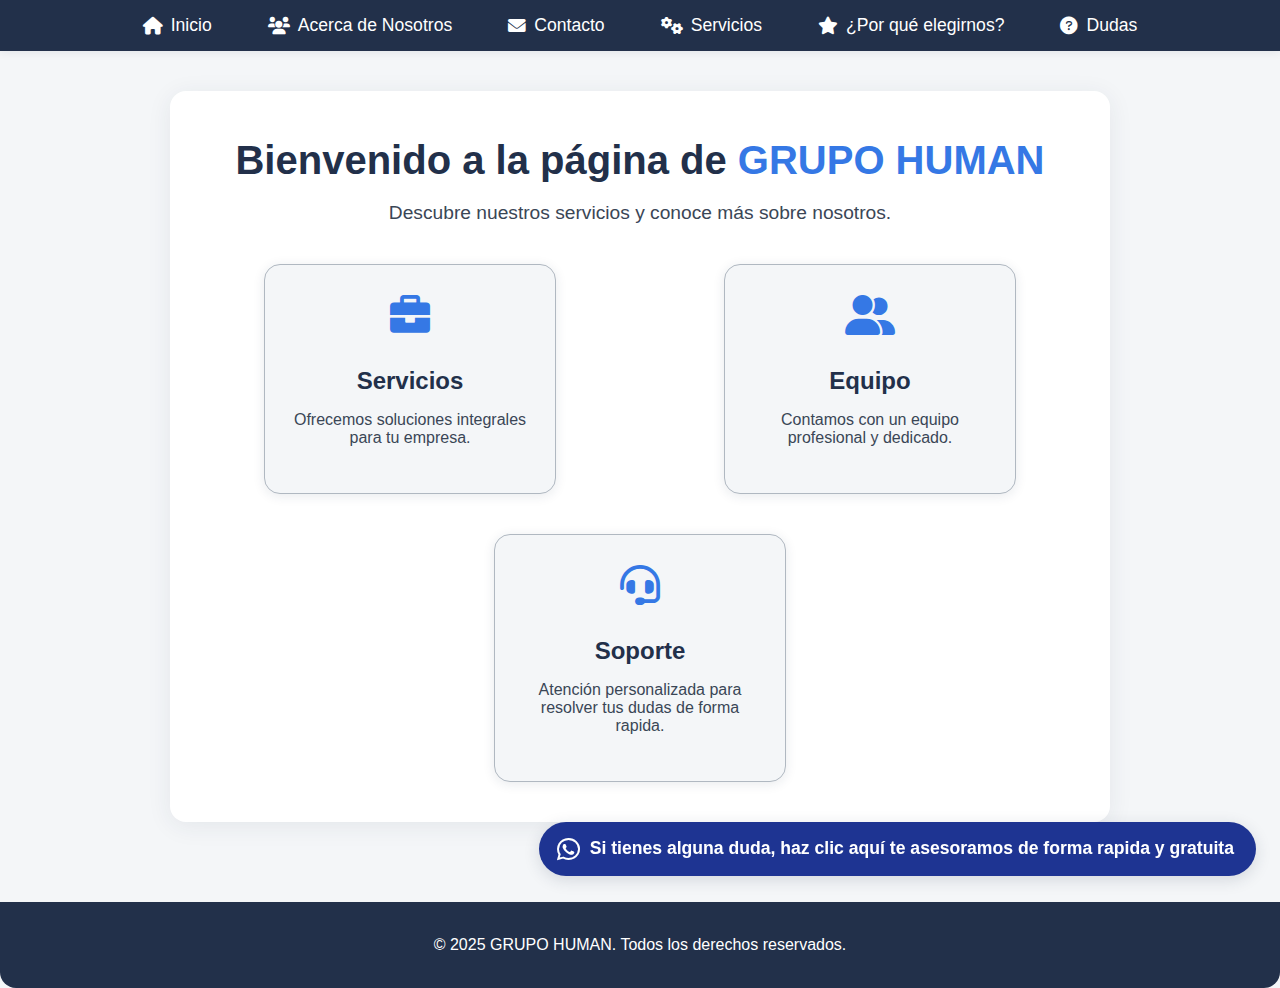
<file: index.html>
<!DOCTYPE html>
<html lang="es">
<head>
    <meta charset="UTF-8">
    <meta name="viewport" content="width=device-width, initial-scale=1.0">
    <meta http-equiv="X-UA-Compatible" content="ie=edge">
    <link rel="stylesheet" href="style.css">
    <link rel="stylesheet" href="https://cdnjs.cloudflare.com/ajax/libs/font-awesome/6.0.0-beta3/css/all.min.css">
    <title>Inicio</title>
    <style>
        footer {
            text-align: center;
            padding: 18px 0;
            background: #22304a;
            color: #fff;
            margin-top: 40px;
            border-radius: 0 0 16px 16px;
            width: 100%;
            position: relative;
            bottom: 0;
        }
        @media (max-width: 900px) {
            footer {
                font-size: 0.98em;
                padding: 14px 0;
                border-radius: 0 0 12px 12px;
            }
        }
        @media (max-width: 600px) {
            footer {
                font-size: 0.95em;
                padding: 10px 0;
                border-radius: 0 0 8px 8px;
            }
        }
        html, body {
            height: 100%;
        }
        body {
            min-height: 100vh;
            display: flex;
            flex-direction: column;
        }
        main {
            flex: 1 0 auto;
        }
        footer {
            flex-shrink: 0;
        }
    </style>
</head>
<body>
    <header>
        <nav>
            <ul>
                <li><a href="index.html"><i class="fas fa-home"></i> Inicio</a></li>
                <li><a href="Acerca.html"><i class="fas fa-users"></i> Acerca de Nosotros</a></li>
                <li><a href="contacto.html"><i class="fas fa-envelope"></i> Contacto</a></li>
                <li><a href="servicios.html"><i class="fas fa-cogs"></i> Servicios</a></li>
                <li><a href="elegirnos.html"><i class="fas fa-star"></i>¿Por qué elegirnos?</a></li>
                <li><a href="dudas.html"><i class="fas fa-question-circle"></i> Dudas</a></li>
            </ul>
        </nav>
    </header>
    <main>
        <section class="bienvenida">
            <h1>Bienvenido a la página de <span class="resaltado">GRUPO HUMAN</span></h1>
            <p>Descubre nuestros servicios y conoce más sobre nosotros.</p>
           
            </div>
        </section>
        <section class="cards">
            <div class="card">
                <i class="fas fa-briefcase"></i>
                <h2>Servicios</h2>
                <p>Ofrecemos soluciones integrales para tu empresa.</p>
            </div>
            <div class="card">
                <i class="fas fa-user-friends"></i>
                <h2>Equipo</h2>
                <p>Contamos con un equipo profesional y dedicado.</p>
            </div>
            <div class="card">
                <i class="fas fa-headset"></i>
                <h2>Soporte</h2>
                <p>Atención personalizada para resolver tus dudas de forma rapida.</p>
            </div>
        </section>
    </main>
    <footer>
        <p>&copy; 2025 GRUPO HUMAN. Todos los derechos reservados.</p>
    </footer>
    <!-- Botón flotante de WhatsApp -->
    <a href="https://wa.me/573167197604" class="whatsapp-float" target="_blank" title="Para más información, escríbenos por WhatsApp">
        <i class="fab fa-whatsapp"></i> Si tienes alguna duda, haz clic aquí te asesoramos de forma rapida y gratuita
    </a>
    <script>
        document.getElementById('infoBtn')?.addEventListener('click', function() {
            document.getElementById('mensajeEspecial').classList.toggle('oculto');
        });
    </script>
</body>
</html>
</file>
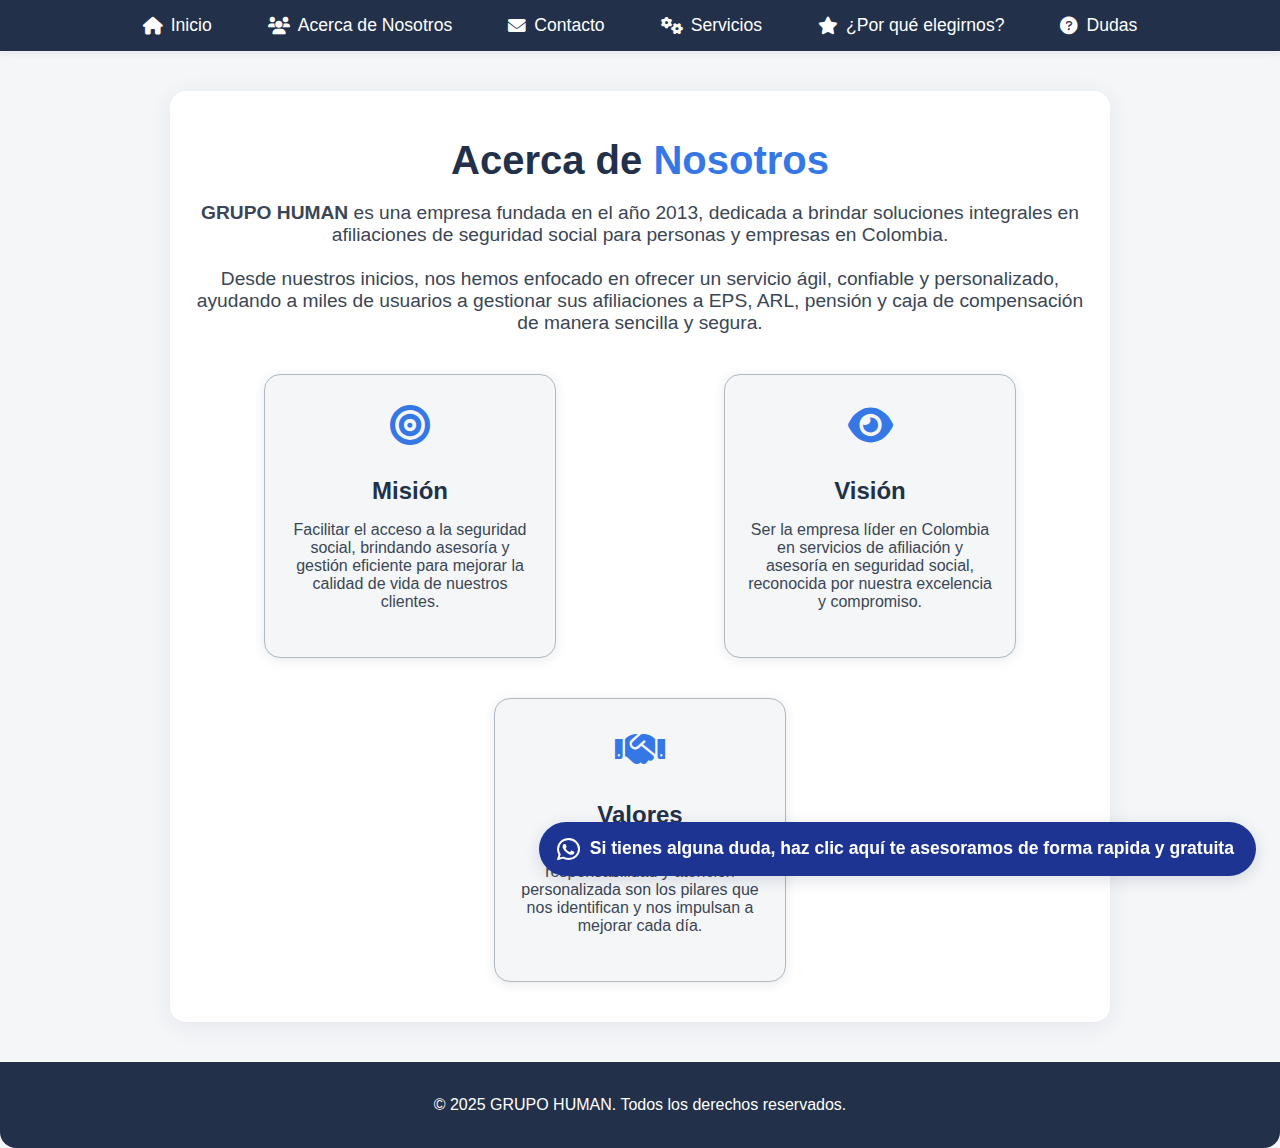
<file: Acerca.html>
<!DOCTYPE html>
<html lang="es">
<head>
    <meta charset="UTF-8">
    <meta name="viewport" content="width=device-width, initial-scale=1.0">
    <meta http-equiv="X-UA-Compatible" content="ie=edge">
    <link rel="stylesheet" href="style.css">
    <link rel="stylesheet" href="https://cdnjs.cloudflare.com/ajax/libs/font-awesome/6.0.0-beta3/css/all.min.css">
    <title>Acerca de Nosotros</title>
</head>
<body>
    <header>
  <nav>
            <ul>
                <li><a href="index.html"><i class="fas fa-home"></i> Inicio</a></li>
                <li><a href="Acerca.html"><i class="fas fa-users"></i> Acerca de Nosotros</a></li>
                <li><a href="contacto.html"><i class="fas fa-envelope"></i> Contacto</a></li>
                <li><a href="servicios.html"><i class="fas fa-cogs"></i> Servicios</a></li>
                <li><a href="elegirnos.html"><i class="fas fa-star"></i>¿Por qué elegirnos?</a></li>
                <li><a href="dudas.html"><i class="fas fa-question-circle"></i> Dudas</a></li>
            </ul>
        </nav>
    </header>
    <main>
        <section class="bienvenida">
            <h1>Acerca de <span class="resaltado">Nosotros</span></h1>
            <p>
                <b>GRUPO HUMAN</b> es una empresa fundada en el año 2013, dedicada a brindar soluciones integrales en afiliaciones de seguridad social para personas y empresas en Colombia.<br><br>
                Desde nuestros inicios, nos hemos enfocado en ofrecer un servicio ágil, confiable y personalizado, ayudando a miles de usuarios a gestionar sus afiliaciones a EPS, ARL, pensión y caja de compensación de manera sencilla y segura.
            </p>
        </section>
        <section class="cards" style="margin-top:30px;">
            <div class="card">
                <i class="fas fa-bullseye"></i>
                <h2>Misión</h2>
                <p>Facilitar el acceso a la seguridad social, brindando asesoría y gestión eficiente para mejorar la calidad de vida de nuestros clientes.</p>
            </div>
            <div class="card">
                <i class="fas fa-eye"></i>
                <h2>Visión</h2>
                <p>Ser la empresa líder en Colombia en servicios de afiliación y asesoría en seguridad social, reconocida por nuestra excelencia y compromiso.</p>
            </div>
            <div class="card">
                <i class="fas fa-handshake"></i>
                <h2>Valores</h2>
                <p>Compromiso, honestidad, responsabilidad y atención personalizada son los pilares que nos identifican y nos impulsan a mejorar cada día.</p>
            </div>
        </section>
    </main>
    <footer>
        <p>&copy; 2025 GRUPO HUMAN. Todos los derechos reservados.</p>
    </footer>
    <!-- Botón flotante de WhatsApp -->
    <a href="https://wa.me/573167197604" class="whatsapp-float" target="_blank" title="Para más información, escríbenos por WhatsApp">
        <i class="fab fa-whatsapp"></i> Si tienes alguna duda, haz clic aquí te asesoramos de forma rapida y gratuita
    </a>
    <script>
        document.getElementById('infoBtn')?.addEventListener('click', function() {
            document.getElementById('mensajeEspecial').classList.toggle('oculto');
        });
    </script>
</body>
</html>
</file>
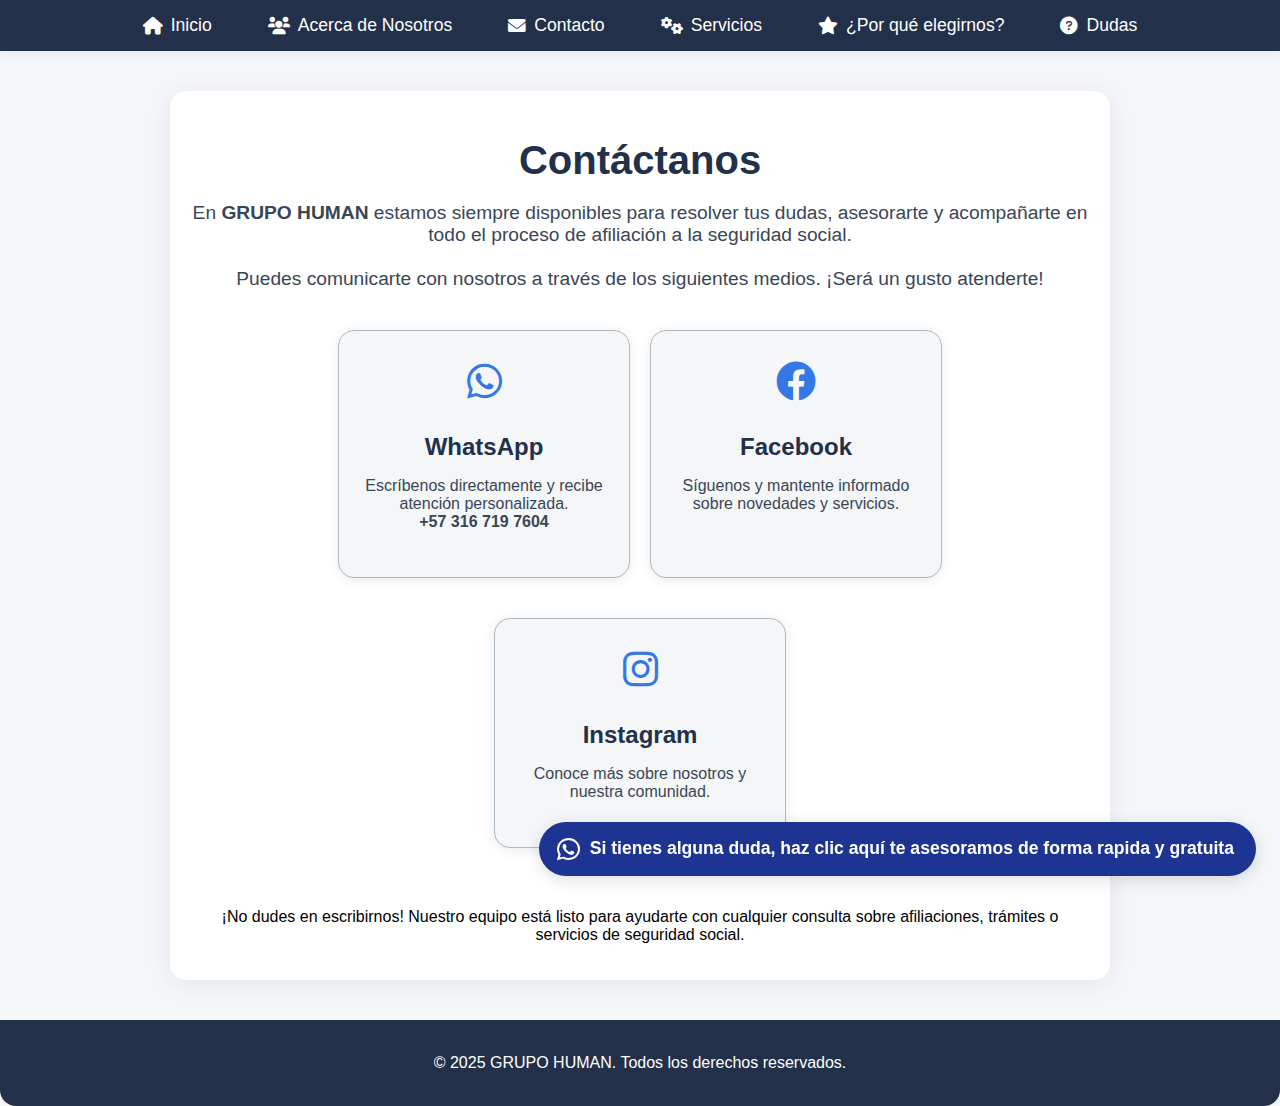
<file: contacto.html>
<!DOCTYPE html>
<html lang="es">
<head>
    <meta charset="UTF-8">
    <meta name="viewport" content="width=device-width, initial-scale=1.0">
    <meta http-equiv="X-UA-Compatible" content="ie=edge">
    <link rel="stylesheet" href="style.css">
    <link rel="stylesheet" href="https://cdnjs.cloudflare.com/ajax/libs/font-awesome/6.0.0-beta3/css/all.min.css">
    <title>Contacto</title>
</head>
<body>
    <header>
  <nav>
            <ul>
                <li><a href="index.html"><i class="fas fa-home"></i> Inicio</a></li>
                <li><a href="Acerca.html"><i class="fas fa-users"></i> Acerca de Nosotros</a></li>
                <li><a href="contacto.html"><i class="fas fa-envelope"></i> Contacto</a></li>
                <li><a href="servicios.html"><i class="fas fa-cogs"></i> Servicios</a></li>
                <li><a href="elegirnos.html"><i class="fas fa-star"></i>¿Por qué elegirnos?</a></li>
                <li><a href="dudas.html"><i class="fas fa-question-circle"></i> Dudas</a></li>
            </ul>
        </nav>
    </header>
    <main>
        <section class="bienvenida">
            <h1>Contáctanos</h1>
            <p>
                En <b>GRUPO HUMAN</b> estamos siempre disponibles para resolver tus dudas, asesorarte y acompañarte en todo el proceso de afiliación a la seguridad social.<br><br>
                Puedes comunicarte con nosotros a través de los siguientes medios. ¡Será un gusto atenderte!
            </p>
        </section>
        <section class="cards" style="justify-content:center;">
            <div class="card">
                <a href="https://wa.me/573167197604" target="_blank" style="color:inherit;text-decoration:none;">
                    <i class="fab fa-whatsapp"></i>
                    <h2>WhatsApp</h2>
                    <p>Escríbenos directamente y recibe atención personalizada.<br><b>+57 316 719 7604</b></p>
                </a>
            </div>
            <div class="card">
                <a href="https://facebook.com/" target="_blank" style="color:inherit;text-decoration:none;">
                    <i class="fab fa-facebook"></i>
                    <h2>Facebook</h2>
                    <p>Síguenos y mantente informado sobre novedades y servicios.</p>
                </a>
            </div>
            <div class="card">
                <a href="https://instagram.com/" target="_blank" style="color:inherit;text-decoration:none;">
                    <i class="fab fa-instagram"></i>
                    <h2>Instagram</h2>
                    <p>Conoce más sobre nosotros y nuestra comunidad.</p>
                </a>


        </section>
        <section style="text-align:center; margin-top:40px;">
            <p>¡No dudes en escribirnos! Nuestro equipo está listo para ayudarte con cualquier consulta sobre afiliaciones, trámites o servicios de seguridad social.</p>
        </section>
    </main>
    <footer>
        <p>&copy; 2025 GRUPO HUMAN. Todos los derechos reservados.</p>
    </footer>
    <!-- Botón flotante de WhatsApp -->
    <a href="https://wa.me/573167197604" class="whatsapp-float" target="_blank" title="Para más información, escríbenos por WhatsApp">
        <i class="fab fa-whatsapp"></i> Si tienes alguna duda, haz clic aquí te asesoramos de forma rapida y gratuita
    </a>
    <script>
        document.getElementById('infoBtn')?.addEventListener('click', function() {
            document.getElementById('mensajeEspecial').classList.toggle('oculto');
        });
    </script>
</body>
</html>
</file>
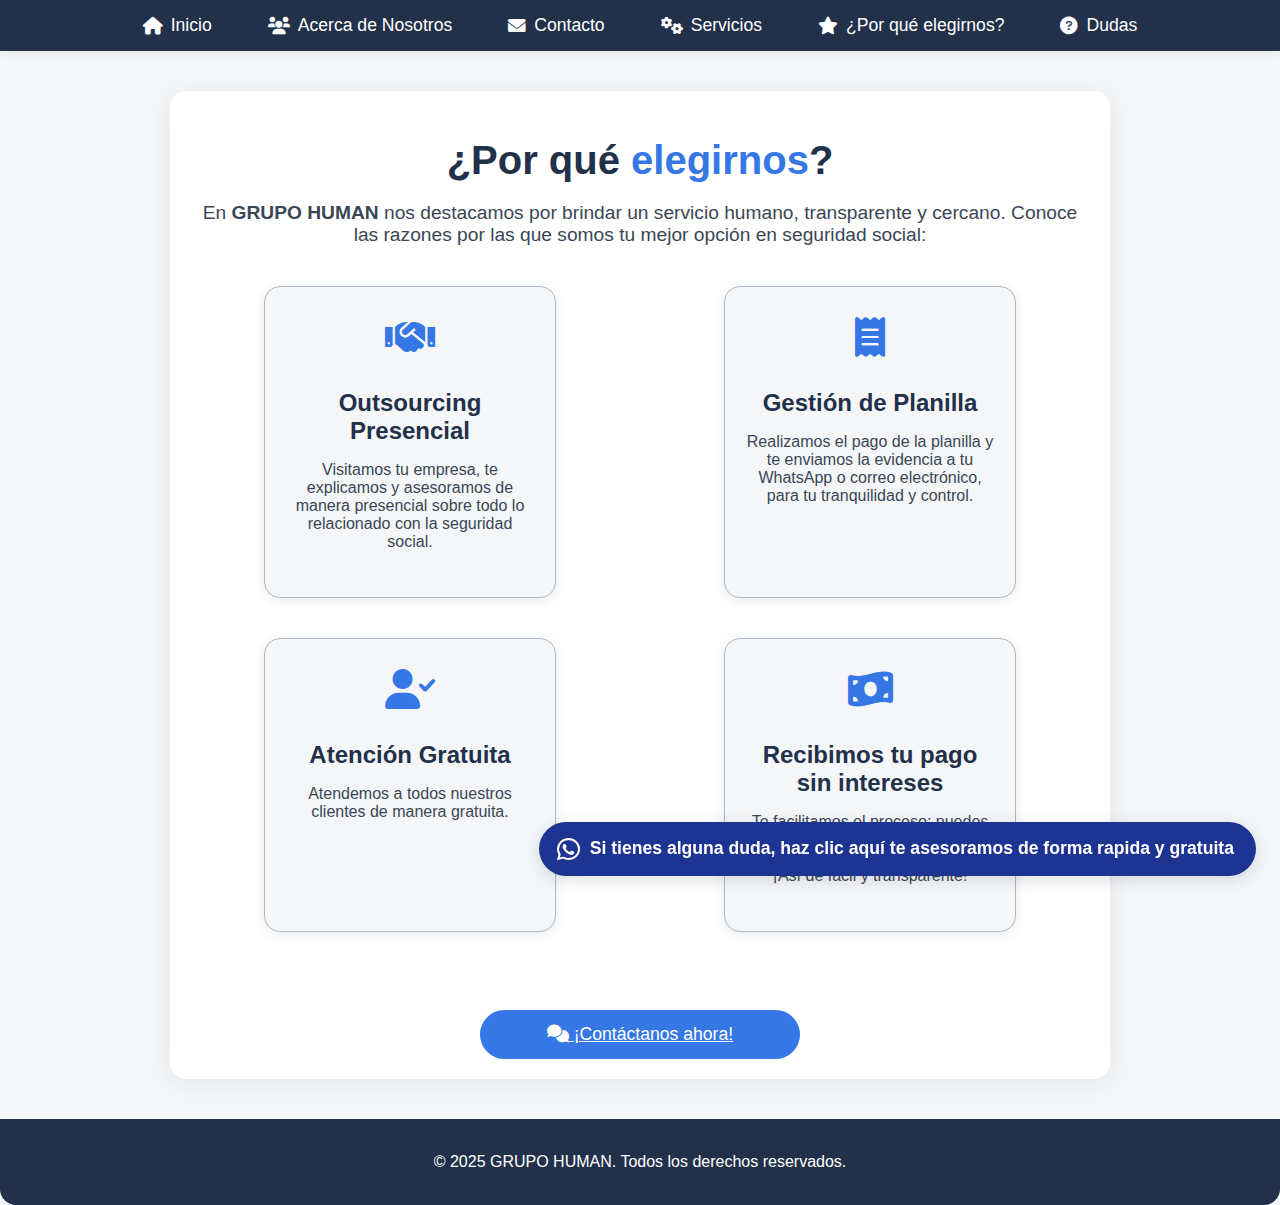
<file: elegirnos.html>
<!DOCTYPE html>
<html lang="es">
<head>
    <meta charset="UTF-8">
    <meta name="viewport" content="width=device-width, initial-scale=1.0">
    <title>¿Por qué elegirnos? | GRUPO HUMAN</title>
    <link rel="stylesheet" href="style.css">
    <link rel="stylesheet" href="https://cdnjs.cloudflare.com/ajax/libs/font-awesome/6.0.0-beta3/css/all.min.css">
</head>
<body>
    <header>
  <nav>
            <ul>
                <li><a href="index.html"><i class="fas fa-home"></i> Inicio</a></li>
                <li><a href="Acerca.html"><i class="fas fa-users"></i> Acerca de Nosotros</a></li>
                <li><a href="contacto.html"><i class="fas fa-envelope"></i> Contacto</a></li>
                <li><a href="servicios.html"><i class="fas fa-cogs"></i> Servicios</a></li>
                <li><a href="elegirnos.html"><i class="fas fa-star"></i>¿Por qué elegirnos?</a></li>
                <li><a href="dudas.html"><i class="fas fa-question-circle"></i> Dudas</a></li>
            </ul>
        </nav>
    </header>
    <main>
        <section class="bienvenida">
            <h1>¿Por qué <span class="resaltado">elegirnos</span>?</h1>
            <p>
                En <b>GRUPO HUMAN</b> nos destacamos por brindar un servicio humano, transparente y cercano. Conoce las razones por las que somos tu mejor opción en seguridad social:
            </p>
        </section>
        <section class="cards">
            <div class="card">
                <i class="fas fa-handshake"></i>
                <h2>Outsourcing Presencial</h2>
                <p>Visitamos tu empresa, te explicamos y asesoramos de manera presencial sobre todo lo relacionado con la seguridad social.</p>
            </div>
            <div class="card">
                <i class="fas fa-receipt"></i>
                <h2>Gestión de Planilla</h2>
                <p>Realizamos el pago de la planilla y te enviamos la evidencia a tu WhatsApp o correo electrónico, para tu tranquilidad y control.</p>
            </div>
            <div class="card">
                <i class="fas fa-user-check"></i>
                <h2>Atención Gratuita</h2>
                <p>Atendemos a todos nuestros clientes de manera gratuita.</p>
            </div>
            <div class="card">
                <i class="fas fa-money-bill-wave"></i>
                <h2>Recibimos tu pago sin intereses</h2>
                <p>Te facilitamos el proceso: puedes realizar tu pago con nosotros y no cobramos ningún interés adicional. ¡Así de fácil y transparente!</p>
            </div>

        </section>
        <section style="text-align:center; margin-top:40px;">
            <a href="contacto.html" class="consultar-btn" style="max-width:320px;display:inline-block;"><i class="fas fa-comments"></i> ¡Contáctanos ahora!</a>
        </section>
    </main>
    <footer>
        <p>&copy; 2025 GRUPO HUMAN. Todos los derechos reservados.</p>
    </footer>
    <!-- Botón flotante de WhatsApp -->
    <a href="https://wa.me/573167197604" class="whatsapp-float" target="_blank" title="Para más información, escríbenos por WhatsApp">
        <i class="fab fa-whatsapp"></i> Si tienes alguna duda, haz clic aquí te asesoramos de forma rapida y gratuita
    </a>
    <script>
        document.getElementById('infoBtn')?.addEventListener('click', function() {
            document.getElementById('mensajeEspecial').classList.toggle('oculto');
        });
    </script>
</body>
</html>
</file>
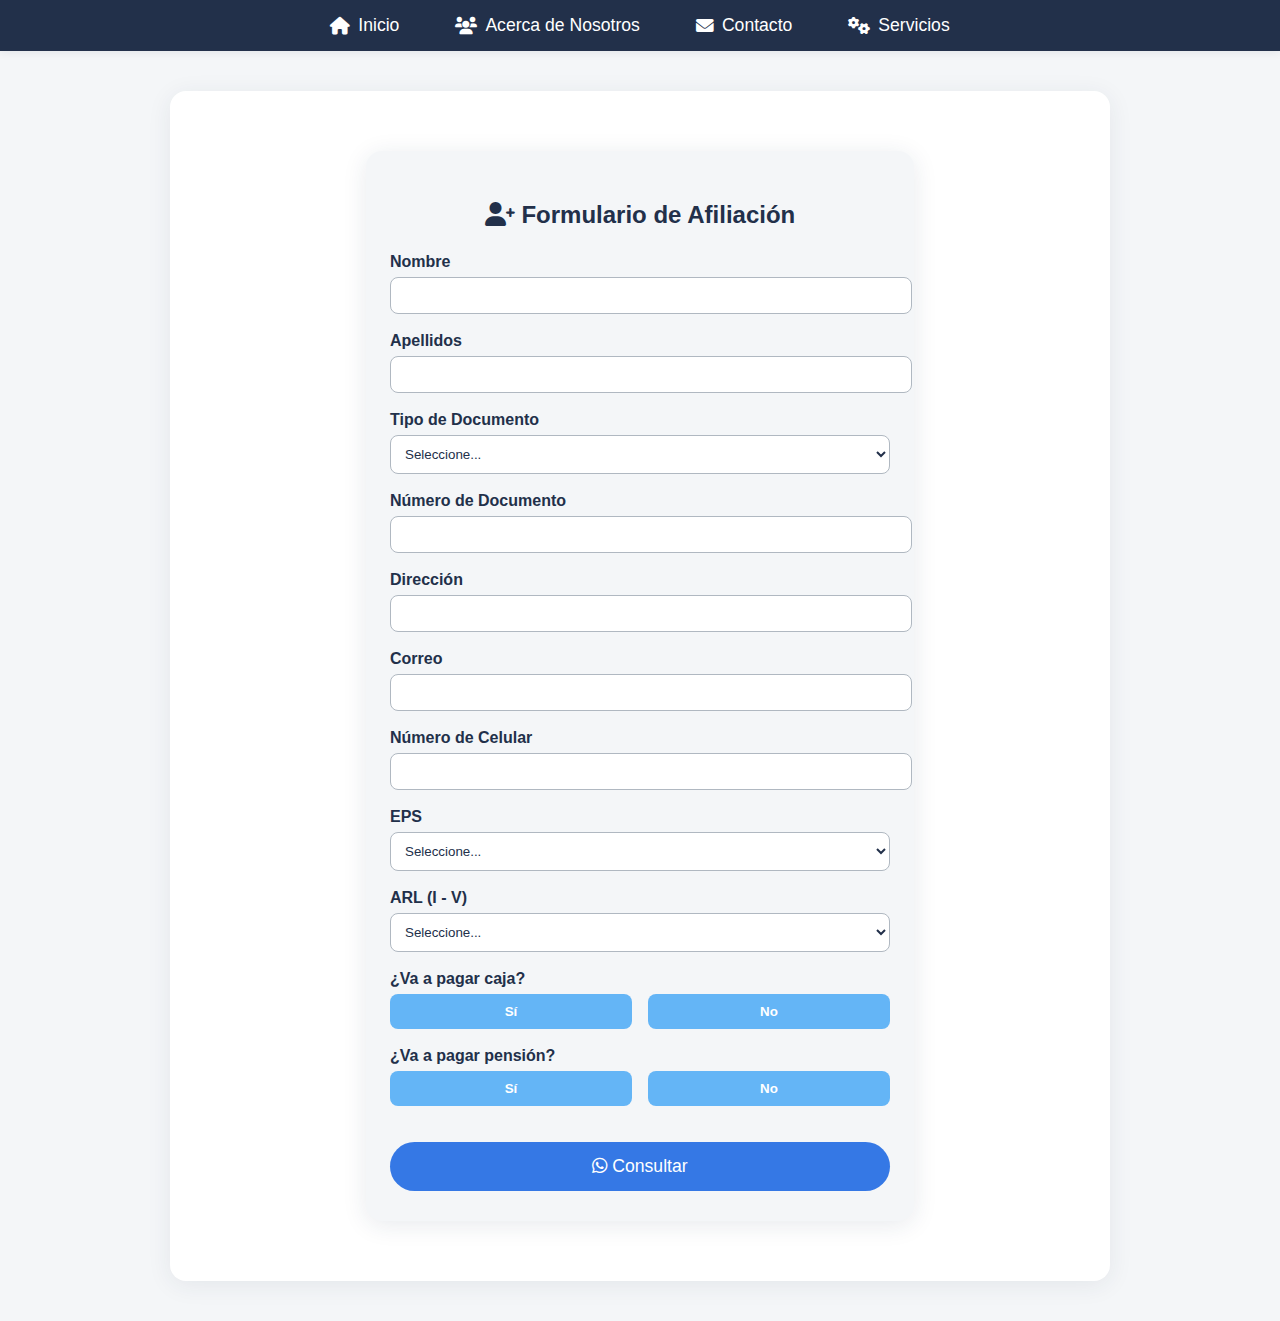
<file: formulario.html>
<!DOCTYPE html>
<html lang="es">
<head>
    <meta charset="UTF-8">
    <meta name="viewport" content="width=device-width, initial-scale=1.0">
    <title>Formulario de Afiliación</title>
    <link rel="stylesheet" href="style.css">
    <link rel="stylesheet" href="https://cdnjs.cloudflare.com/ajax/libs/font-awesome/6.0.0-beta3/css/all.min.css">
    
</head>
    <header>
        <nav>
            <ul>
                <li><a href="index.html"><i class="fas fa-home"></i> Inicio</a></li>
                <li><a href="Acerca.html"><i class="fas fa-users"></i> Acerca de Nosotros</a></li>
                <li><a href="contacto.html"><i class="fas fa-envelope"></i> Contacto</a></li>
                <li><a href="servicios.html"><i class="fas fa-cogs"></i> Servicios</a></li>
            </ul>
        </nav>
    </header>
<body>
    <main>
        <div class="form-container">
            <h2><i class="fas fa-user-plus"></i> Formulario de Afiliación</h2>
            <form id="afiliacionForm" autocomplete="off">
                <div class="form-group">
                    <label for="nombre">Nombre</label>
                    <input type="text" id="nombre" required>
                </div>
                <div class="form-group">
                    <label for="apellidos">Apellidos</label>
                    <input type="text" id="apellidos" required>
                </div>
                <div class="form-group">
                    <label for="tipoDocumento">Tipo de Documento</label>
                    <select id="tipoDocumento" required>
                        <option value="">Seleccione...</option>
                        <option value="CC">Cédula de Ciudadanía</option>
                        <option value="TI">Tarjeta de Identidad</option>
                        <option value="CE">Cédula de Extranjería</option>
                        <option value="PA">Pasaporte</option>
                    </select>
                </div>
                <div class="form-group">
                    <label for="numeroDocumento">Número de Documento</label>
                    <input type="text" id="numeroDocumento" required>
                </div>
                <div class="form-group">
                    <label for="direccion">Dirección</label>
                    <input type="text" id="direccion" required>
                </div>
                <div class="form-group">
                    <label for="correo">Correo</label>
                    <input type="email" id="correo" required>
                </div>
                <div class="form-group">
                    <label for="celular">Número de Celular</label>
                    <input type="tel" id="celular" required>
                </div>
                <div class="form-group">
                    <label for="eps">EPS</label>
                    <select id="eps" required>
                        <option value="">Seleccione...</option>
                        <option value="SURA">SURA</option>
                        <option value="Sanitas">Sanitas</option>
                        <option value="Nueva EPS">Nueva EPS</option>
                        <option value="Salud Total">Salud Total</option>
                        <option value="Compensar">Compensar</option>
                        <option value="Coomeva">Coomeva</option>
                        <option value="Famisanar">Famisanar</option>
                        <option value="Cafesalud">Cafesalud</option>
                        <option value="Aliansalud">Aliansalud</option>
                        <option value="SOS">SOS</option>
                        <option value="Emssanar">Emssanar</option>
                        <option value="Mutual Ser">Mutual Ser</option>
                        <option value="Saludvida">Saludvida</option>
                        <option value="Medimás">Medimás</option>
                        <option value="Ecoopsos">Ecoopsos</option>
                        <option value="Cruz Blanca">Cruz Blanca</option>
                        <option value="Capital Salud">Capital Salud</option>
                        <option value="Ambuq">Ambuq</option>
                        <option value="Comfachocó">Comfachocó</option>
                        <option value="Comfaoriente">Comfaoriente</option>
                        <option value="Comfamiliar Huila">Comfamiliar Huila</option>
                        <option value="Comfamiliar Cartagena">Comfamiliar Cartagena</option>
                        <option value="Otra">Otra</option>
                    </select>
                </div>
                <div class="form-group">
                    <label for="arl">ARL (I - V)</label>
                    <select id="arl" required>
                        <option value="">Seleccione...</option>
                        <option value="I">I</option>
                        <option value="II">II</option>
                        <option value="III">III</option>
                        <option value="IV">IV</option>
                        <option value="V">V</option>
                    </select>
                </div>
                <div class="form-group">
                    <label>¿Va a pagar caja?</label>
                    <div class="toggle-group" id="pagarCajaGroup">
                        <button type="button" class="toggle-btn" data-value="Sí">Sí</button>
                        <button type="button" class="toggle-btn" data-value="No">No</button>
                    </div>
                </div>
                <div class="form-group">
                    <label>¿Va a pagar pensión?</label>
                    <div class="toggle-group" id="pagarPensionGroup">
                        <button type="button" class="toggle-btn" data-value="Sí">Sí</button>
                        <button type="button" class="toggle-btn" data-value="No">No</button>
                    </div>
                </div>
                <button type="submit" class="consultar-btn"><i class="fab fa-whatsapp"></i> Consultar</button>
            </form>
        </div>
    </main>
    <script>
        // Botones toggle para caja y pensión
        function setupToggle(groupId) {
            const group = document.getElementById(groupId);
            let value = "";
            group.querySelectorAll('.toggle-btn').forEach(btn => {
                btn.addEventListener('click', function() {
                    group.querySelectorAll('.toggle-btn').forEach(b => b.classList.remove('active'));
                    btn.classList.add('active');
                    value = btn.getAttribute('data-value');
                    group.setAttribute('data-selected', value);
                });
            });
        }
        setupToggle('pagarCajaGroup');
        setupToggle('pagarPensionGroup');

        document.getElementById('afiliacionForm').addEventListener('submit', function(e) {
            e.preventDefault();

            // Obtener valores
            const nombre = document.getElementById('nombre').value;
            const apellidos = document.getElementById('apellidos').value;
            const tipoDocumento = document.getElementById('tipoDocumento').value;
            const numeroDocumento = document.getElementById('numeroDocumento').value;
            const direccion = document.getElementById('direccion').value;
            const correo = document.getElementById('correo').value;
            const celular = document.getElementById('celular').value;
            const eps = document.getElementById('eps').value;
            const arl = document.getElementById('arl').value;
            const pagarCaja = document.getElementById('pagarCajaGroup').getAttribute('data-selected') || '';
            const pagarPension = document.getElementById('pagarPensionGroup').getAttribute('data-selected') || '';

            // Mensaje para WhatsApp
            let mensaje = `Quiero consultar una afiliación con estos datos:%0A`;
            mensaje += `Nombre: ${nombre}%0A`;
            mensaje += `Apellidos: ${apellidos}%0A`;
            mensaje += `Tipo de Documento: ${tipoDocumento}%0A`;
            mensaje += `Número de Documento: ${numeroDocumento}%0A`;
            mensaje += `Dirección: ${direccion}%0A`;
            mensaje += `Correo: ${correo}%0A`;
            mensaje += `Celular: ${celular}%0A`;
            mensaje += `EPS: ${eps}%0A`;
            mensaje += `ARL: ${arl}%0A`;
            mensaje += `¿Va a pagar caja?: ${pagarCaja}%0A`;
            mensaje += `¿Va a pagar pensión?: ${pagarPension}`;

            // Abrir WhatsApp
            window.open(`https://wa.me/573167197604?text=${mensaje}`, '_blank');
        });
    </script>
</body>
</html>
</file>
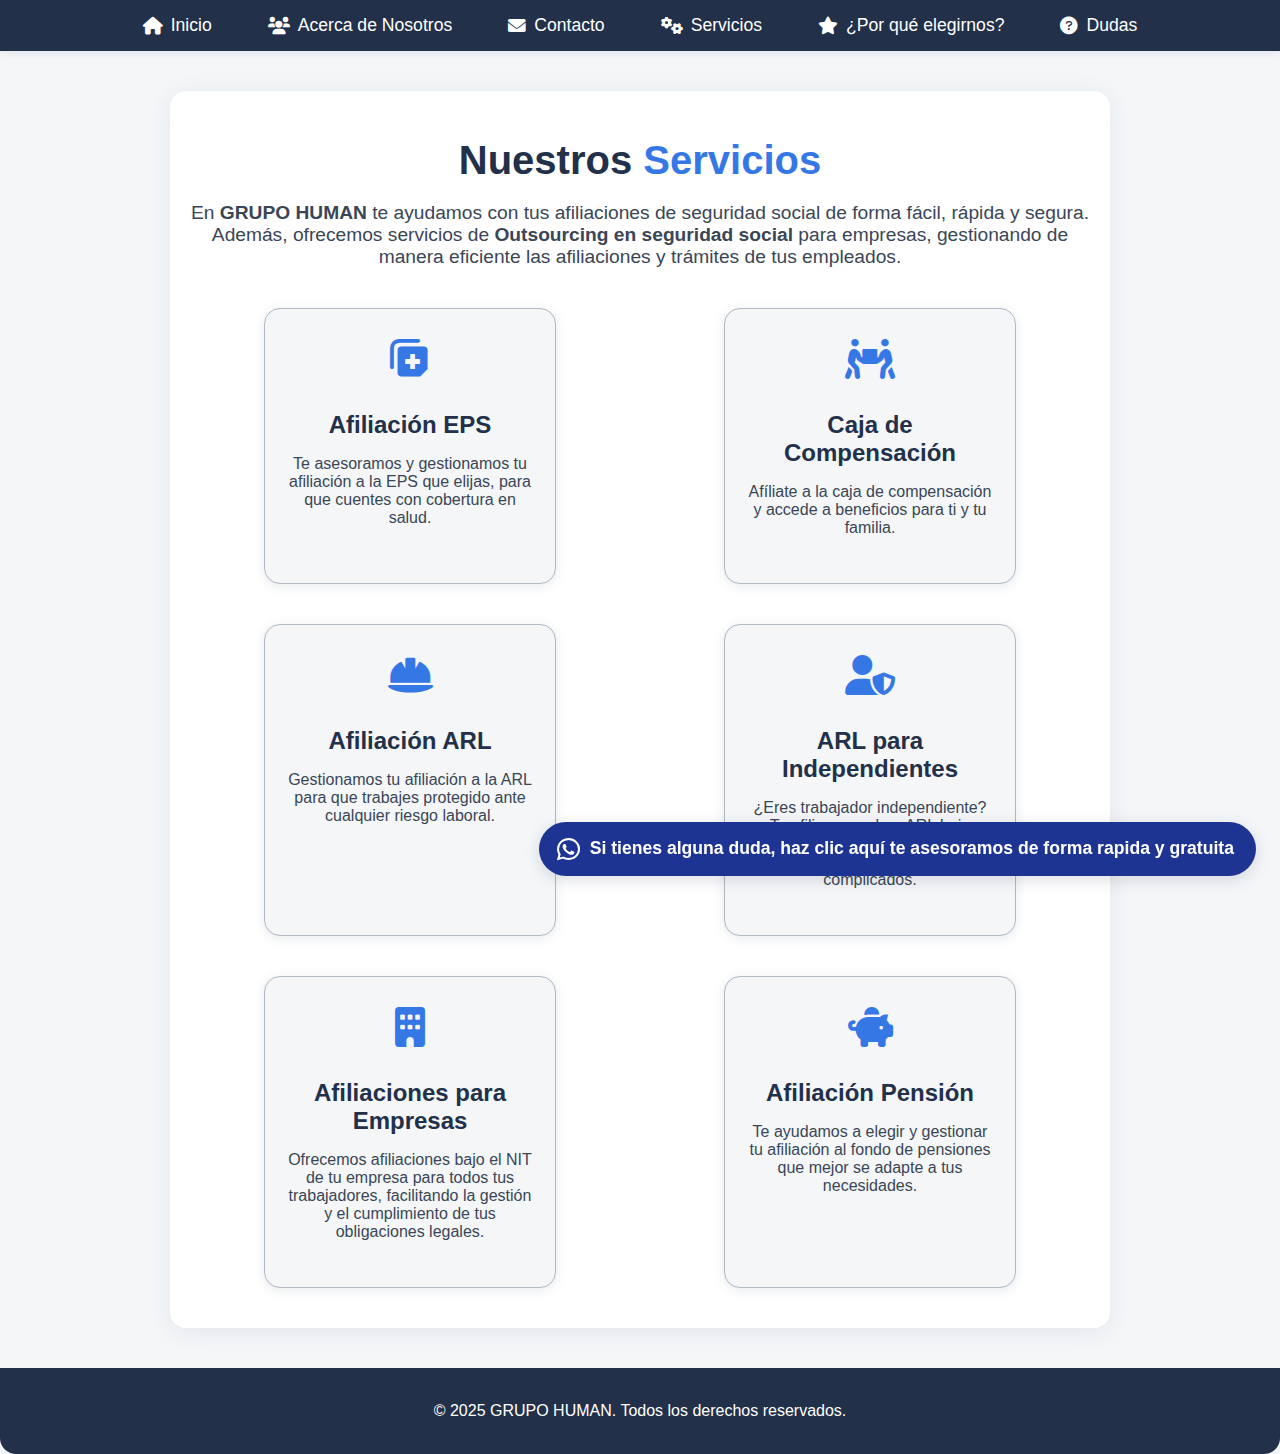
<file: servicios.html>
<!DOCTYPE html>
<html lang="es">
<head>
    <meta charset="UTF-8">
    <meta name="viewport" content="width=device-width, initial-scale=1.0">
    <meta http-equiv="X-UA-Compatible" content="ie=edge">
    <link rel="stylesheet" href="style.css">
    <link rel="stylesheet" href="https://cdnjs.cloudflare.com/ajax/libs/font-awesome/6.0.0-beta3/css/all.min.css">
    <title>Nuestros servicios</title>
</head>
<body>
    <header>
  <nav>
            <ul>
                <li><a href="index.html"><i class="fas fa-home"></i> Inicio</a></li>
                <li><a href="Acerca.html"><i class="fas fa-users"></i> Acerca de Nosotros</a></li>
                <li><a href="contacto.html"><i class="fas fa-envelope"></i> Contacto</a></li>
                <li><a href="servicios.html"><i class="fas fa-cogs"></i> Servicios</a></li>
                <li><a href="elegirnos.html"><i class="fas fa-star"></i>¿Por qué elegirnos?</a></li>
                <li><a href="dudas.html"><i class="fas fa-question-circle"></i> Dudas</a></li>
            </ul>
        </nav>
    </header>
    <main>
        <section class="bienvenida">
            <h1>Nuestros <span class="resaltado">Servicios</span></h1>
            <p>
                En <b>GRUPO HUMAN</b> te ayudamos con tus afiliaciones de seguridad social de forma fácil, rápida y segura.<br>
                Además, ofrecemos servicios de <b>Outsourcing en seguridad social</b> para empresas, gestionando de manera eficiente las afiliaciones y trámites de tus empleados.
            </p>
        </section>
             <section class="cards">
            <div class="card">
                <i class="fas fa-notes-medical"></i>
                <h2>Afiliación EPS</h2>
                <p>Te asesoramos y gestionamos tu afiliación a la EPS que elijas, para que cuentes con cobertura en salud.</p>
            </div>
            <div class="card">
                <i class="fas fa-people-carry"></i>
                <h2>Caja de Compensación</h2>
                <p>Afíliate a la caja de compensación y accede a beneficios para ti y tu familia.</p>
            </div>
            <div class="card">
                <i class="fas fa-hard-hat"></i>
                <h2>Afiliación ARL</h2>
                <p>Gestionamos tu afiliación a la ARL para que trabajes protegido ante cualquier riesgo laboral.</p>
            </div>
            <div class="card">
                <i class="fas fa-user-shield"></i>
                <h2>ARL para Independientes</h2>
                <p>¿Eres trabajador independiente? Te afiliamos solo a ARL bajo nuestro NIT por el tiempo que necesites, sin trámites complicados.</p>
            </div>
            <div class="card">
                <i class="fas fa-building"></i>
                <h2>Afiliaciones para Empresas</h2>
                <p>Ofrecemos afiliaciones bajo el NIT de tu empresa para todos tus trabajadores, facilitando la gestión y el cumplimiento de tus obligaciones legales.</p>
            </div>
            <div class="card">
                <i class="fas fa-piggy-bank"></i>
                <h2>Afiliación Pensión</h2>
                <p>Te ayudamos a elegir y gestionar tu afiliación al fondo de pensiones que mejor se adapte a tus necesidades.</p>
            </div>
        </section>
    </main>
       <footer>
        <p>&copy; 2025 GRUPO HUMAN. Todos los derechos reservados.</p>
    </footer>
    <!-- Botón flotante de WhatsApp -->
    <a href="https://wa.me/573167197604" class="whatsapp-float" target="_blank" title="Para más información, escríbenos por WhatsApp">
        <i class="fab fa-whatsapp"></i> Si tienes alguna duda, haz clic aquí te asesoramos de forma rapida y gratuita
    </a>
    <script>
        document.getElementById('infoBtn')?.addEventListener('click', function() {
            document.getElementById('mensajeEspecial').classList.toggle('oculto');
        });
    </script>
</body>
</html>
</file>
<file: style.css>
body {
    background: #f4f6f8;
    font-family: 'Segoe UI', Arial, sans-serif;
    margin: 0;
    padding: 0;
    min-height: 100vh;
}
header {
    background: #22304a;
    padding: 0;
    box-shadow: 0 2px 8px rgba(34,48,74,0.08);
}
nav ul {
    list-style: none;
    margin: 0;
    padding: 0;
    display: flex;
    justify-content: center;
}
nav ul li {
    margin: 0 18px;
}
nav ul li a {
    color: #fff;
    text-decoration: none;
    font-size: 1.1em;
    padding: 15px 10px;
    display: flex;
    align-items: center;
    transition: color 0.3s;
}
nav ul li a:hover {
    color: #3578e5;
}
nav ul li a i {
    margin-right: 8px;
}
 .whatsapp-float {
            position: fixed;
            right: 24px;
            bottom: 24px;
            background: #1e3492;
            color: #fff;
            font-weight: bold;
            padding: 14px 22px 14px 18px;
            border-radius: 30px;
            box-shadow: 0 4px 16px rgba(34,48,74,0.15);
            font-size: 1.1em;
            display: flex;
            align-items: center;
            gap: 10px;
            z-index: 1000;
            text-decoration: none;
            transition: background 0.2s, box-shadow 0.2s;
        }
        .whatsapp-float:hover {
            background: #128c7e;
            box-shadow: 0 6px 24px rgba(34,48,74,0.22);
            color: #fff;
        }
        .whatsapp-float i {
            font-size: 1.5em;
        }
        @media (max-width: 600px) {
            .whatsapp-float {
                font-size: 1em;
                padding: 12px 14px 12px 14px;
                right: 10px;
                bottom: 10px;
            }
            .whatsapp-float i {
                font-size: 1.2em;
            }
        }

.nav-container {
    display: flex;
    justify-content: space-between;
    align-items: center;
    padding: 10px 16px;
    position: relative;
}


.menu-toggle {
    display: none;
    font-size: 1.8em;
    background: none;
    border: none;
    color: #fff;
    cursor: pointer;
}

@media (max-width: 768px) {
    .menu-toggle {
        display: block;
    }

    #navMenu {
        flex-direction: column;
        background: #1a237e;
        width: 100%;
        position: absolute;
        top: 60px;
        left: 0;
        display: none;
    }

    #navMenu.active {
        display: flex;
    }

    nav ul li {
        margin: 10px 0;
    }
}

main {
    max-width: 900px;
    margin: 40px auto;
    padding: 20px;
    background: #fff;
    border-radius: 16px;
    box-shadow: 0 4px 24px rgba(34,48,74,0.08);
}
.bienvenida {
    text-align: center;
    margin-bottom: 40px;
}
h1 {
    color: #22304a;
    font-size: 2.5em;
    margin-bottom: 10px;
}
.resaltado {
    color: #3578e5;
    font-weight: bold;
}
.bienvenida p {
    color: #3a4656;
    font-size: 1.2em;
}
#infoBtn {
    background: #3578e5;
    color: #fff;
    border: none;
    padding: 12px 28px;
    border-radius: 25px;
    font-size: 1em;
    cursor: pointer;
    margin-top: 20px;
    transition: background 0.3s;
}
#infoBtn:hover {
    background: #22304a;
}
#mensajeEspecial {
    margin-top: 20px;
    background: #64b5f6;
    color: #1a237e;
    padding: 15px;
    border-radius: 10px;
    display: none;
    font-size: 1.1em;
}
#mensajeEspecial:not(.oculto) {
    display: block;
}
.oculto {
    display: none;
}
.cards {
    display: flex;
    justify-content: space-around;
    gap: 20px;
    flex-wrap: wrap;
}
.card {
    background: #f4f6f8;
    border-radius: 16px;
    padding: 30px 20px;
    width: 250px;
    text-align: center;
    box-shadow: 0 2px 12px rgba(34,48,74,0.10);
    transition: transform 0.2s, box-shadow 0.2s, background 0.2s;
    border: 1.5px solid #b0b8c1;
    margin-bottom: 20px;
}
.card:hover {
    transform: translateY(-8px) scale(1.03);
    box-shadow: 0 8px 24px rgba(53,120,229,0.15);
    background: #e9edf2;
}
.card i {
    font-size: 2.5em;
    color: #3578e5;
    margin-bottom: 12px;
    transition: color 0.2s;
}
.card:hover i {
    color: #22304a;
}
.card h2 {
    color: #22304a;
    margin-bottom: 10px;
}
.card p {
    color: #3a4656;
    font-size: 1em;
}
.form-container {
    max-width: 500px;
    margin: 40px auto;
    background: #f4f6f8;
    padding: 30px 24px;
    border-radius: 16px;
    box-shadow: 0 4px 24px rgba(34,48,74,0.10);
}
.form-container h2 {
    color: #22304a;
    text-align: center;
    margin-bottom: 24px;
}
.form-group {
    margin-bottom: 18px;
}
.form-group label {
    color: #22304a;
    font-weight: 600;
    display: block;
    margin-bottom: 6px;
}
.form-group input,
.form-group select {
    width: 100%;
    padding: 10px;
    border-radius: 8px;
    border: 1px solid #b0b8c1;
    background: #fff;
    color: #22304a;
}
.toggle-group {
    display: flex;
    gap: 16px;
    margin-top: 6px;
}
.toggle-btn {
    flex: 1;
    padding: 10px 0;
    border: none;
    border-radius: 8px;
    background: #64b5f6;
    color: #fff;
    font-weight: bold;
    cursor: pointer;
    transition: background 0.2s;
}
.toggle-btn.active {
    background: #43a047;
}
.consultar-btn {
    width: 100%;
    background: #3578e5;
    color: #fff;
    border: none;
    padding: 14px 0;
    border-radius: 25px;
    font-size: 1.1em;
    cursor: pointer;
    margin-top: 18px;
    transition: background 0.3s;
}
.consultar-btn:hover {
    background: #22304a;
}
footer {
    text-align: center;
    padding: 18px 0;
    background: #22304a;
    color: #fff;
    margin-top: 40px;
    border-radius: 0 0 16px 16px;
}

/* Logo Seguridad Social */
.logo-ss {
    display: flex;
    align-items: center;
    justify-content: center;
    gap: 10px;
    padding: 18px 0 6px 0;
    font-size: 1.5em;
    color: #22304a;
    font-weight: bold;
    letter-spacing: 1px;
}
.logo-ss i {
    color: #3578e5;
    font-size: 1.4em;
}

/* Responsive styles */
@media (max-width: 900px) {
    header {
        padding: 0;
    }
    nav ul {
        flex-direction: column;
        align-items: center;
        gap: 0;
    }
    nav ul li {
        margin: 6px 0;
    }
    main {
        max-width: 98vw;
        padding: 10px;
    }
    .cards {
        flex-direction: column;
        align-items: center;
        gap: 24px;
    }
    .card {
        width: 90vw;
        max-width: 350px;
    }
}

@media (max-width: 600px) {
    header {
        padding: 0;
    }
    nav ul {
        flex-direction: column;
        align-items: center;
        gap: 0;
    }
    nav ul li {
        margin: 3px 0;
    }
    nav ul li a {
        font-size: 1em;
        padding: 10px 6px;
    }
    h1 {
        font-size: 2em;
    }
    .bienvenida p,
    .card p {
        font-size: 1em;
    }
    .form-container {
        max-width: 100vw;
        padding: 10px 2vw;
        box-sizing: border-box;
    }
    .form-group input,
    .form-group select {
        font-size: 1em;
        padding: 10px 8px;
        min-width: 0;
    }
    .toggle-group {
        flex-direction: column;
        gap: 8px;
    }
    .toggle-btn {
        font-size: 1em;
        padding: 10px 0;
    }
    .form-container h2 {
        font-size: 1.3em;
    }
    .consultar-btn {
        font-size: 1em;
        padding: 10px 0;
    }
    footer {
        font-size: 0.95em;
        padding: 12px 0;
        border-radius: 0 0 10px 10px;
    }
}
</file>
